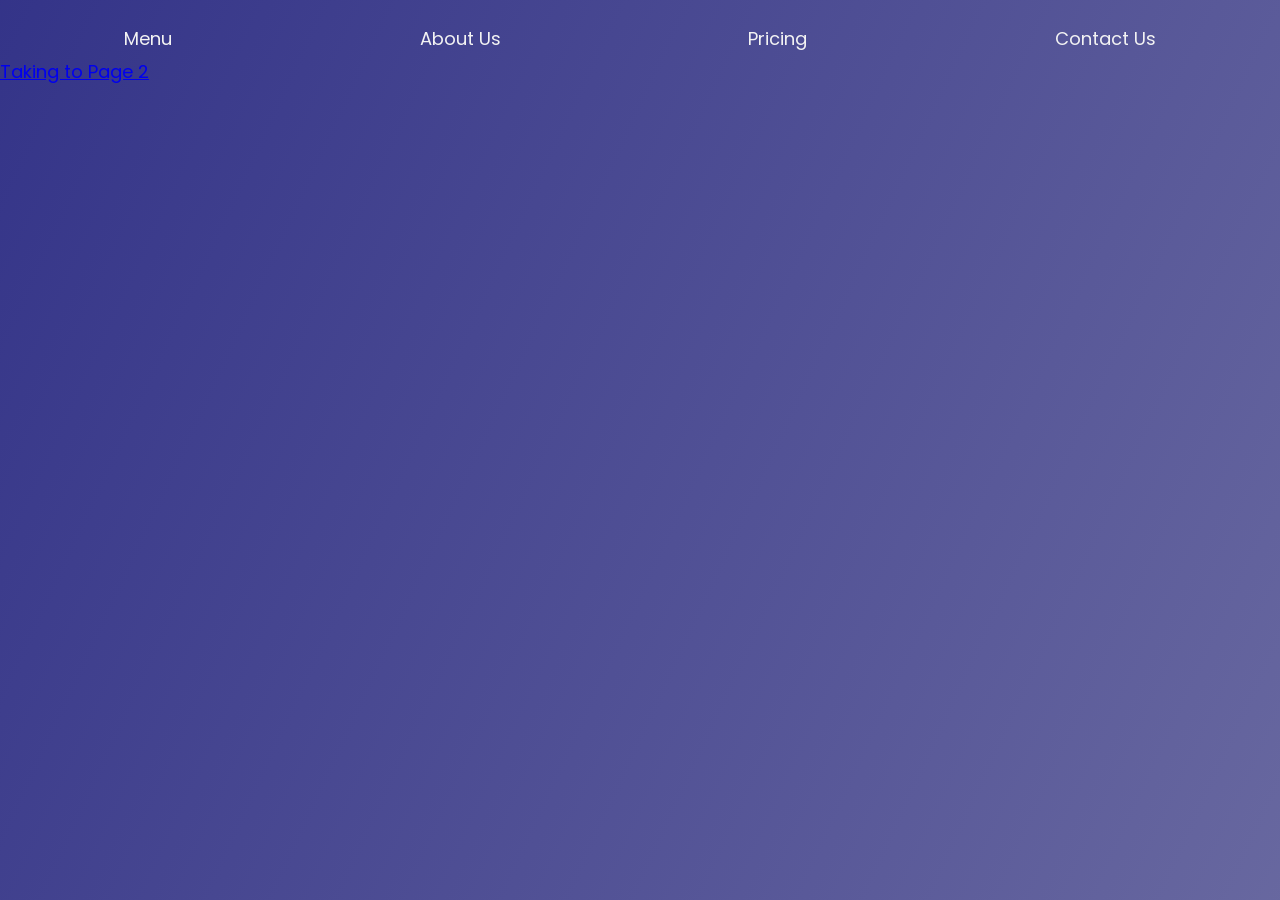
<file: index.html>
<html>
<head>
<title>Washers</title>
<link rel="stylesheet" text="type/css" href="style.css">
<!-- Start VWO SmartCode --> 
<script src="https://dev.visualwebsiteoptimizer.com/tag/1202926.js"></script> 
<!-- End VWO SmartCode -->
</head>

<body>
  <div class="main_nav">
    <p>Menu</p>
    <p>About Us</p>
    <p>Pricing</p>
    <p>Contact Us</p>
  </div>

  <p><a href="/v1/page2.html">Taking to Page 2</a></p>

</body>

</html>
</file>
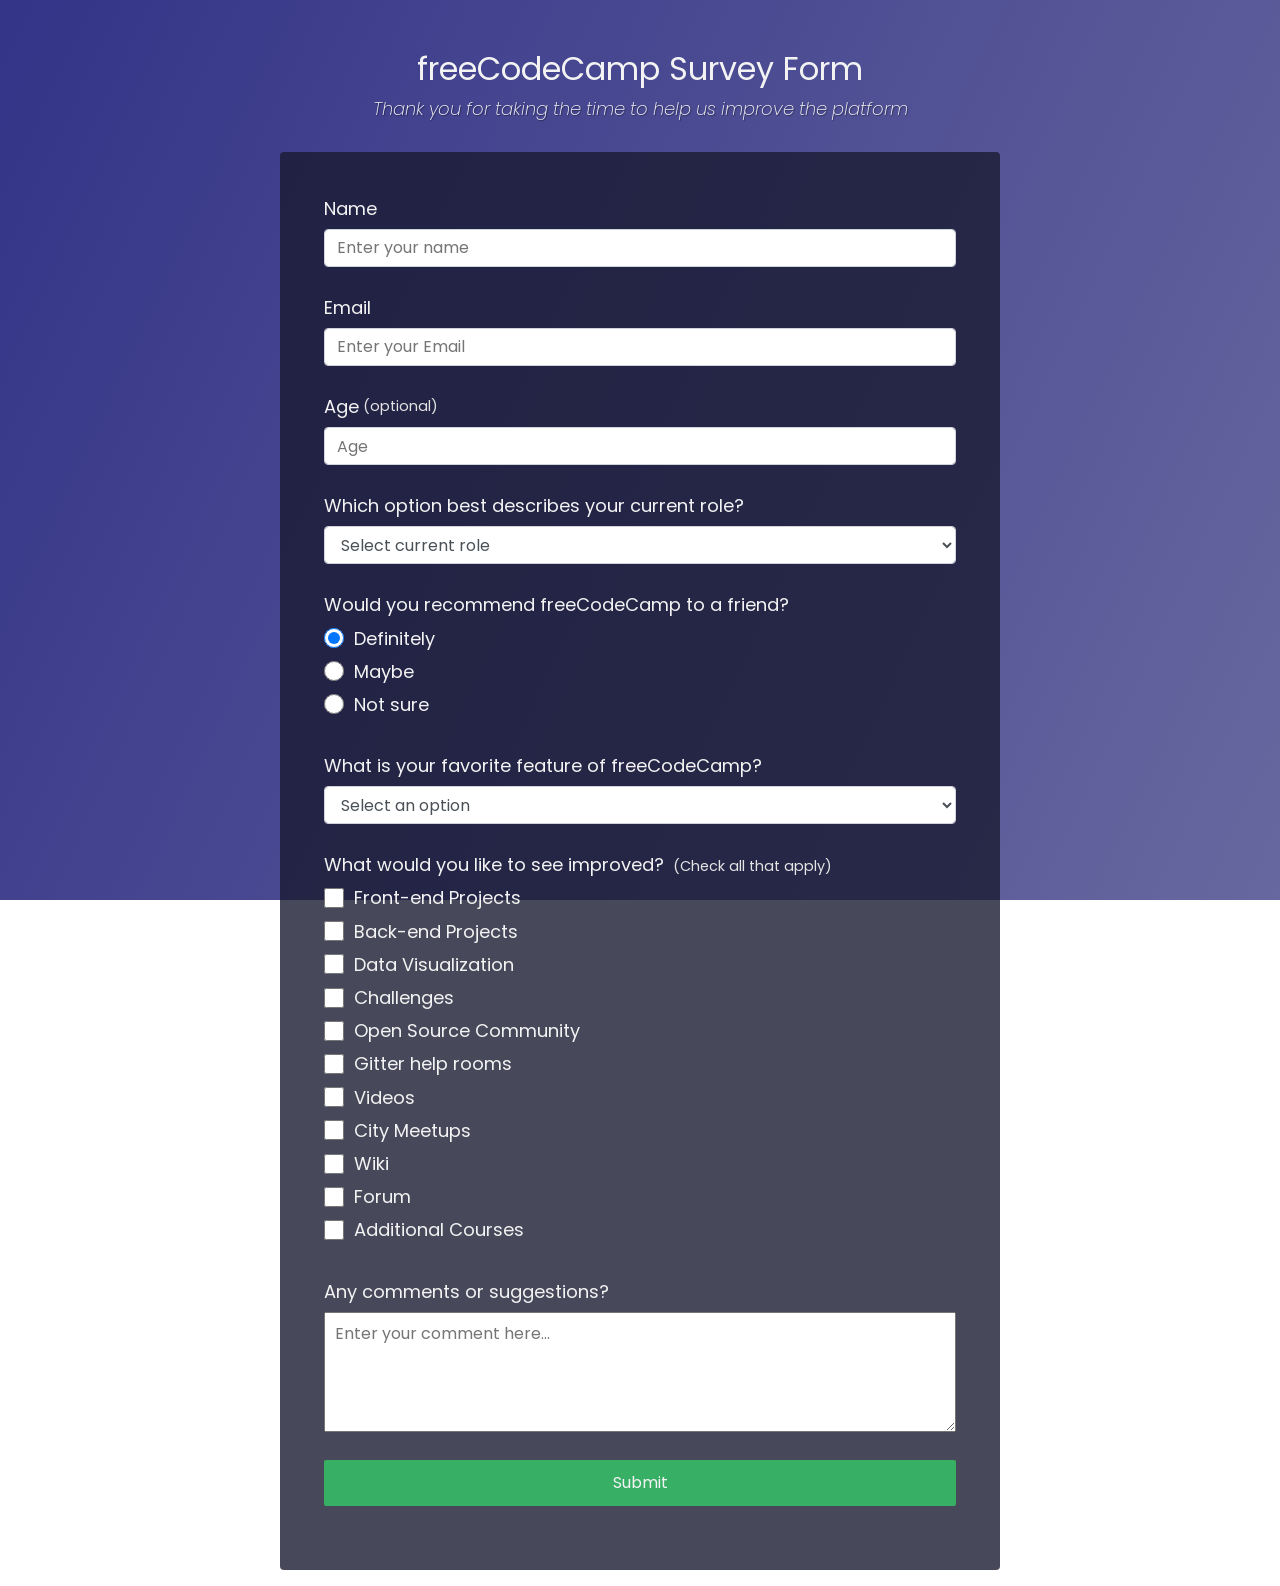
<file: page2.html>
<html>
  <head>
    <title>This is a survey form</title>
    <!-- Google Tag Manager -->
<script>(function(w,d,s,l,i){w[l]=w[l]||[];w[l].push({'gtm.start':
new Date().getTime(),event:'gtm.js'});var f=d.getElementsByTagName(s)[0],
j=d.createElement(s),dl=l!='dataLayer'?'&l='+l:'';j.async=true;j.src=
'https://www.googletagmanager.com/gtm.js?id='+i+dl;f.parentNode.insertBefore(j,f);
})(window,document,'script','dataLayer','GTM-WZHKH3L');</script>
<!-- End Google Tag Manager -->

    <link rel="stylesheet" text="type/css" href="style.css">

   <script>
  !function(){var i="analytics",analytics=window[i]=window[i]||[];if(!analytics.initialize)if(analytics.invoked)window.console&&console.error&&console.error("Segment snippet included twice.");else{analytics.invoked=!0;analytics.methods=["trackSubmit","trackClick","trackLink","trackForm","pageview","identify","reset","group","track","ready","alias","debug","page","screen","once","off","on","addSourceMiddleware","addIntegrationMiddleware","setAnonymousId","addDestinationMiddleware","register"];analytics.factory=function(e){return function(){if(window[i].initialized)return window[i][e].apply(window[i],arguments);var n=Array.prototype.slice.call(arguments);if(["track","screen","alias","group","page","identify"].indexOf(e)>-1){var c=document.querySelector("link[rel='canonical']");n.push({__t:"bpc",c:c&&c.getAttribute("href")||void 0,p:location.pathname,u:location.href,s:location.search,t:document.title,r:document.referrer})}n.unshift(e);analytics.push(n);return analytics}};for(var n=0;n<analytics.methods.length;n++){var key=analytics.methods[n];analytics[key]=analytics.factory(key)}analytics.load=function(key,n){var t=document.createElement("script");t.type="text/javascript";t.async=!0;t.setAttribute("data-global-segment-analytics-key",i);t.src="https://cdn.segment.com/analytics.js/v1/" + key + "/analytics.min.js";var r=document.getElementsByTagName("script")[0];r.parentNode.insertBefore(t,r);analytics._loadOptions=n};analytics._writeKey="M2ODV6AWyGfOBUvawrkWN73LJhnkWyJL";;analytics.SNIPPET_VERSION="5.2.0";
  analytics.load("M2ODV6AWyGfOBUvawrkWN73LJhnkWyJL");
  analytics.page();
  }}();
</script>
     <!-- Start VWO SmartCode --> 
<script src="https://dev.visualwebsiteoptimizer.com/tag/1202926.js"></script> 
<!-- End VWO SmartCode -->
    
<script>
      function PassData(){
        var age = document.querySelector('#number').value; 
        var cRole = document.querySelector('#dropdown').value;
        var fFeature = document.querySelector('#most-like').value;
        console.log(age);
        console.log(cRole);
        console.log(fFeature);

      	//Attribute
        	// Do not change anything in the following two lines
        	window.VWO = window.VWO || [];
        	VWO.visitor = VWO.visitor || function () {VWO.push(["visitor"].concat([].slice.call(arguments)))};
        
        	// Replace "<text_value>" with your actual attribute value
        	VWO.visitor({ "role": cRole });


        //Form Submit - Event
        	// Do not change anything in the following two lines
        	window.VWO = window.VWO || [];
        	VWO.event = VWO.event || function () {VWO.push(["event"].concat([].slice.call(arguments)))};
        
        	// Replace the property values with your actual values
        	VWO.event("formSubmitSuccess", {
        		"age": age,
        		"role": cRole,
        		"feature": fFeature
        	});        
      	
        window.dataLayer = window.dataLayer || [];
        window.dataLayer.push({
        	'event': 'form_submit_success'
        	
        });

      }
    </script>

   
    </head>
<body>
<div class="container">
  <header class="header">
    <h1 id="title" class="text-center">freeCodeCamp Survey Form</h1>
    <p id="description" class="description text-center">
      Thank you for taking the time to help us improve the platform
    </p>
  </header>
  <form id="survey-form" method="POST" action="data.html">
    <div class="form-group">
      <label id="name-label" for="name">Name</label>
      <input
        type="text"
        name="name"
        id="name"
        class="form-control"
        placeholder="Enter your name"
        required
      />
    </div>
    <div class="form-group">
      <label id="email-label" for="email">Email</label>
      <input
        type="email"
        name="email"
        id="email"
        class="form-control"
        placeholder="Enter your Email"
        required
      />
    </div>
    <div class="form-group">
      <label id="number-label" for="number"
        >Age<span class="clue">(optional)</span></label
      >
      <input
        type="number"
        name="age"
        id="number"
        min="10"
        max="99"
        class="form-control"
        placeholder="Age"
      />
    </div>
    <div class="form-group">
      <p>Which option best describes your current role?</p>
      <select id="dropdown" name="role" class="form-control" required>
        <option disabled selected value>Select current role</option>
        <option value="student">Student</option>
        <option value="job">Full Time Job</option>
        <option value="learner">Full Time Learner</option>
        <option value="preferNo">Prefer not to say</option>
        <option value="other">Other</option>
      </select>
    </div>

    <div class="form-group">
      <p>Would you recommend freeCodeCamp to a friend?</p>
      <label>
        <input
          name="user-recommend"
          value="definitely"
          type="radio"
          class="input-radio"
          checked
        />Definitely</label
      >
      <label>
        <input
          name="user-recommend"
          value="maybe"
          type="radio"
          class="input-radio"
        />Maybe</label
      >

      <label
        ><input
          name="user-recommend"
          value="not-sure"
          type="radio"
          class="input-radio"
        />Not sure</label
      >
    </div>

    <div class="form-group">
      <p>
        What is your favorite feature of freeCodeCamp?
      </p>
      <select id="most-like" name="mostLike" class="form-control" required>
        <option disabled selected value>Select an option</option>
        <option value="challenges">Challenges</option>
        <option value="projects">Projects</option>
        <option value="community">Community</option>
        <option value="openSource">Open Source</option>
      </select>
    </div>

    <div class="form-group">
      <p>
        What would you like to see improved?
        <span class="clue">(Check all that apply)</span>
      </p>

      <label
        ><input
          name="prefer"
          value="front-end-projects"
          type="checkbox"
          class="input-checkbox"
        />Front-end Projects</label
      >
      <label>
        <input
          name="prefer"
          value="back-end-projects"
          type="checkbox"
          class="input-checkbox"
        />Back-end Projects</label
      >
      <label
        ><input
          name="prefer"
          value="data-visualization"
          type="checkbox"
          class="input-checkbox"
        />Data Visualization</label
      >
      <label
        ><input
          name="prefer"
          value="challenges"
          type="checkbox"
          class="input-checkbox"
        />Challenges</label
      >
      <label
        ><input
          name="prefer"
          value="open-source-community"
          type="checkbox"
          class="input-checkbox"
        />Open Source Community</label
      >
      <label
        ><input
          name="prefer"
          value="gitter-help-rooms"
          type="checkbox"
          class="input-checkbox"
        />Gitter help rooms</label
      >
      <label
        ><input
          name="prefer"
          value="videos"
          type="checkbox"
          class="input-checkbox"
        />Videos</label
      >
      <label
        ><input
          name="prefer"
          value="city-meetups"
          type="checkbox"
          class="input-checkbox"
        />City Meetups</label
      >
      <label
        ><input
          name="prefer"
          value="wiki"
          type="checkbox"
          class="input-checkbox"
        />Wiki</label
      >
      <label
        ><input
          name="prefer"
          value="forum"
          type="checkbox"
          class="input-checkbox"
        />Forum</label
      >
      <label
        ><input
          name="prefer"
          value="additional-courses"
          type="checkbox"
          class="input-checkbox"
        />Additional Courses</label
      >
    </div>

    <div class="form-group">
      <p>Any comments or suggestions?</p>
      <textarea
        id="comments"
        class="input-textarea"
        name="comment"
        placeholder="Enter your comment here..."
      ></textarea>
    </div>

    <div class="form-group">
      <button type="submit" id="submit" class="submit-button" onclick="PassData()">
        Submit
      </button>
    </div>
  </form>
</div>
  </body>
</html>
</file>
<file: style.css>
@import url('https://fonts.googleapis.com/css?family=Poppins:200i,400&display=swap');

:root {
  --color-white: #f3f3f3;
  --color-darkblue: #1b1b32;
  --color-darkblue-alpha: rgba(27, 27, 50, 0.8);
  --color-green: #37af65;
}

*,
*::before,
*::after {
  box-sizing: border-box;
}
.main_nav {
    display:flex;
    justify-content:space-around;
    margin-top:2%;
}

body {
  font-family: 'Poppins', sans-serif;
  font-size: 1rem;
  font-weight: 400;
  line-height: 1.4;
  color: var(--color-white);
  margin: 0;
}

/* mobile friendly alternative to using background-attachment: fixed */
body::before {
  content: '';
  position: fixed;
  top: 0;
  left: 0;
  height: 100%;
  width: 100%;
  z-index: -1;
  background: var(--color-darkblue);
  background-image: linear-gradient(
      115deg,
      rgba(58, 58, 158, 0.8),
      rgba(136, 136, 206, 0.7)
    ),
    url(https://cdn.freecodecamp.org/testable-projects-fcc/images/survey-form-background.jpeg);
  background-size: cover;
  background-repeat: no-repeat;
  background-position: center;
}

h1 {
  font-weight: 400;
  line-height: 1.2;
}

p {
  font-size: 1.125rem;
}

h1,
p {
  margin-top: 0;
  margin-bottom: 0.5rem;
}

label {
  display: flex;
  align-items: center;
  font-size: 1.125rem;
  margin-bottom: 0.5rem;
}

input,
button,
select,
textarea {
  margin: 0;
  font-family: inherit;
  font-size: inherit;
  line-height: inherit;
}

button {
  border: none;
}

.container {
  width: 100%;
  margin: 3.125rem auto 0 auto;
}

@media (min-width: 576px) {
  .container {
    max-width: 540px;
  }
}

@media (min-width: 768px) {
  .container {
    max-width: 720px;
  }
}

.header {
  padding: 0 0.625rem;
  margin-bottom: 1.875rem;
}

.description {
  font-style: italic;
  font-weight: 200;
  text-shadow: 1px 1px 1px rgba(0, 0, 0, 0.4);
}

.clue {
  margin-left: 0.25rem;
  font-size: 0.9rem;
  color: #e4e4e4;
}

.text-center {
  text-align: center;
}

/* form */

form {
  background: var(--color-darkblue-alpha);
  padding: 2.5rem 0.625rem;
  border-radius: 0.25rem;
}

@media (min-width: 480px) {
  form {
    padding: 2.5rem;
  }
}

.form-group {
  margin: 0 auto 1.25rem auto;
  padding: 0.25rem;
}

.form-control {
  display: block;
  width: 100%;
  height: 2.375rem;
  padding: 0.375rem 0.75rem;
  color: #495057;
  background-color: #fff;
  background-clip: padding-box;
  border: 1px solid #ced4da;
  border-radius: 0.25rem;
  transition: border-color 0.15s ease-in-out, box-shadow 0.15s ease-in-out;
}

.form-control:focus {
  border-color: #80bdff;
  outline: 0;
  box-shadow: 0 0 0 0.2rem rgba(0, 123, 255, 0.25);
}

.input-radio,
.input-checkbox {
  display: inline-block;
  margin-right: 0.625rem;
  min-height: 1.25rem;
  min-width: 1.25rem;
}

.input-textarea {
  min-height: 120px;
  width: 100%;
  padding: 0.625rem;
  resize: vertical;
}

.submit-button {
  display: block;
  width: 100%;
  padding: 0.75rem;
  background: var(--color-green);
  color: inherit;
  border-radius: 2px;
  cursor: pointer;
}
</file>
